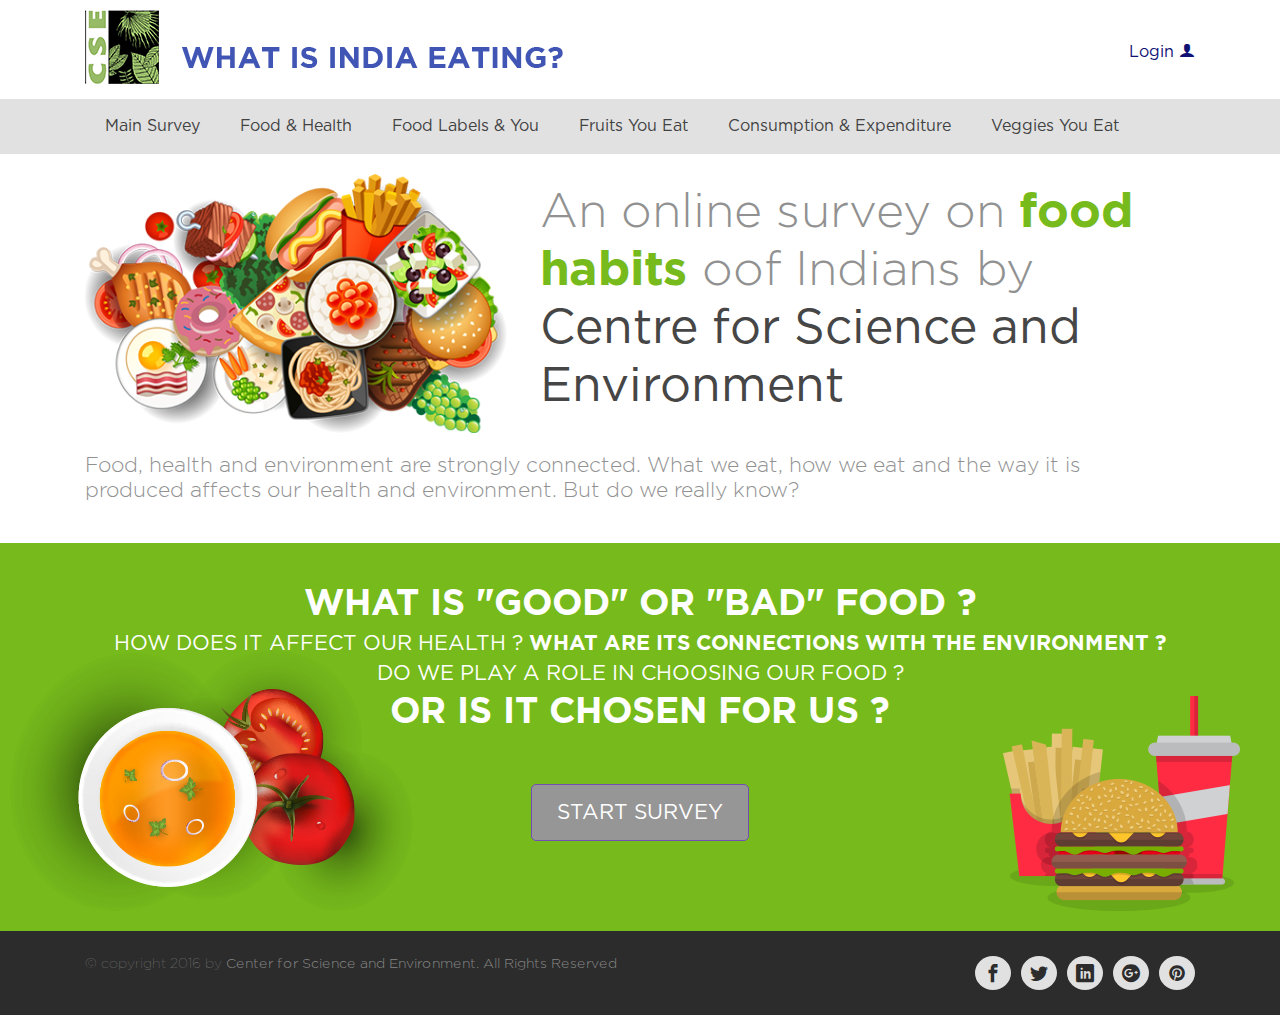
<file: index.html>
<!DOCTYPE html>
<html lang="en">

<head>
    <meta charset="UTF-8">
    <meta name="viewport" content="width=device-width, initial-scale=1.0">
    <meta http-equiv="X-UA-Compatible" content="ie=edge">
    <title>Inder Pal Singh</title>

    <link rel="shortcut icon" href="favicon.ico" type="image/x-icon">
    <link rel="icon" href="favicon.ico" type="image/x-icon">

    <!--Link Icons-->
    <link rel="stylesheet" href="css/iconmoon.css">
    <!--Link Common Css-->
    <link rel="stylesheet" href="css/base.css">
    <!--Link Header and Footers-->
    <link rel="stylesheet" href="css/headerfooter.css">
    <script src="js/headerfooter.js"></script>

    <!--Linking Page Specific CSS-->
    <link rel="stylesheet" href="css/index.css">
</head>

<body>
    <script>
        headerfunc();
    </script>

    <main>
        <section>
            <div class="container">
                <div>
                    <div>
                        <img src="images/banner-img.png">
                    </div>
                    <div>
                        <p class="font-48 gotham-light color-lightgrey">
                            <span>An online survey on</span>
                            <span class="color-green gotham-bold">food habits</span>
                            <span>oof Indians by</span>
                            <span class="gotham-book color-blackshade">Centre for Science and Environment</span>
                        </p>
                    </div>
                </div>
                <div>
                    <p class="font-21 gotham-light color-lightgrey">
                        Food, health and environment are strongly connected. What we eat, how we eat and the way it is
                        produced affects our health and environment. But do we really know?
                    </p>
                </div>
            </div>
        </section>

        <section class="bg-green">
            <img src="images/food-1.png"/>
            <div class="container">
                <div class="color-white">
                    <p class="font-36 gotham-bold">WHAT IS "GOOD" OR "BAD" FOOD ?</p>
                    <p class="font-21 gotham-book">
                        HOW DOES IT AFFECT OUR HEALTH ?
                        <span class="gotham-bold">WHAT ARE ITS CONNECTIONS WITH THE ENVIRONMENT ?</span></p>
                    <p class="font-21 gotham-book">DO WE PLAY A ROLE IN CHOOSING OUR FOOD ?</p>
                    <p class="font-36 gotham-bold">OR IS IT CHOSEN FOR US ?</p>
                    <p><a href="screen1.html" id="survey-btn" class="font-21 gotham-book a-disabled">START SURVEY</a></p>
                </div>
            </div>
            <img src="images/food-2.png"/>
        </section>
    </main>

    <div id="overlay">

    </div>

    <div id="overlaycontent" class="bg-green color-white gotham-book">
        <button id="button-close" class="button-close color-white bg-green gotham-bold">&times;</button>
        <p class="font-48">CSE</p>
        <input id="email" type="text" class="color-white bg-green gotham-book" placeholder="Username"/>
        <input id="password" type="password" class="color-white bg-green gotham-book" placeholder="Password"/>
        <button id="button-login" class="button-login">Login</button>
    </div>


    <script>
        footerfunc();
    </script>

    <script src="https://code.jquery.com/jquery-3.4.1.min.js"
        integrity="sha256-CSXorXvZcTkaix6Yvo6HppcZGetbYMGWSFlBw8HfCJo=" crossorigin="anonymous"></script>

    <script src="js/index.js"></script>
</body>

</html>
</file>
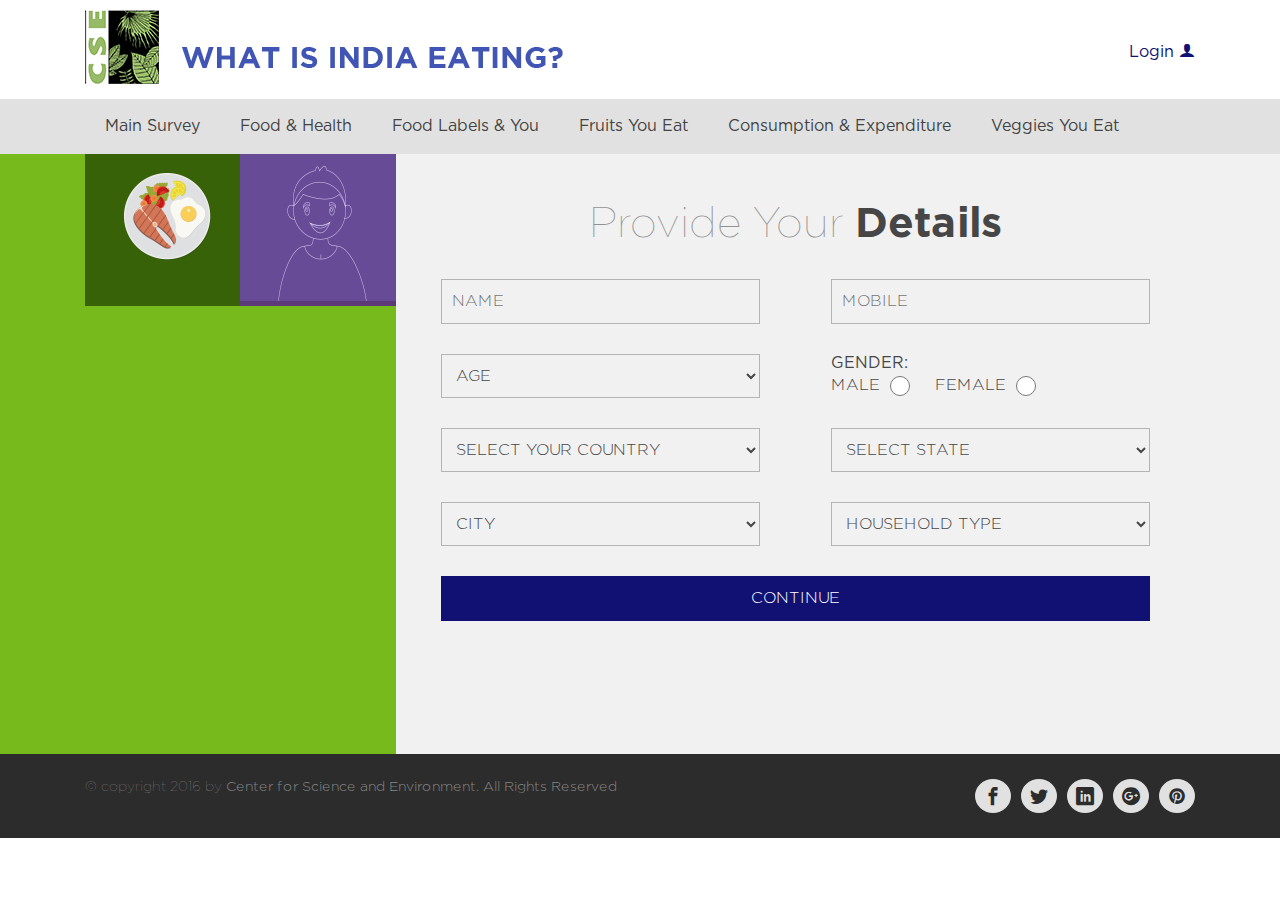
<file: screen1.html>
<!DOCTYPE html>
<html lang="en">

<head>
    <meta charset="UTF-8">
    <meta name="viewport" content="width=device-width, initial-scale=1.0">
    <meta http-equiv="X-UA-Compatible" content="ie=edge">
    <title>Inder Pal Singh</title>

    <link rel="shortcut icon" href="favicon.ico" type="image/x-icon">
    <link rel="icon" href="favicon.ico" type="image/x-icon">

    <!--Link Icons-->
    <link rel="stylesheet" href="css/iconmoon.css">
    <!--Link Common Css-->
    <link rel="stylesheet" href="css/base.css">
    <!--Link Header and Footers-->
    <link rel="stylesheet" href="css/headerfooter.css">
    <script src="js/headerfooter.js"></script>

    <!--Link Specific Css-->
    <link rel="stylesheet" href="css/screen1.css">
</head>

<body>
    <script>
        headerfunc();
    </script>



    <main>
        <div class="bg-overlay">
            <div class="bg-green"></div>
            <div class="bg-f1-grey"></div>
        </div>

        <section class="container">
            <div>
                <div class="bg-green">
                    <div><img src="images/your-diet.png" /></div>
                    <div><img id="gender-img" src="images/male-active.png" /></div>

                </div>
                <div id="formspace" class="bg-f1-grey">
                    <p id="heading" class="gotham-thin font-42 color-lightgrey">Provide Your <span
                            class="gotham-bold color-blackshade">Details</span></p>

                    <div>
                        <input type="text" placeholder="NAME" />
                        <input id="mobile" type="text" placeholder="MOBILE" />
                        <select>
                            <option selected>AGE</option>
                            <option>18</option>
                        </select>
                        <div>
                            <p><span class="gotham-book">GENDER:</span></p>
                            <p>
                                <label for="male"><span class="radio-btn"></span>MALE<input type="radio" name="gender"
                                        value="male" id="male"></label>
                                <label for="female"><span class="radio-btn"></span>FEMALE<input type="radio"
                                        name="gender" value="female" id="female"></label>
                            </p>
                        </div>
                        <select>
                            <option selected>SELECT YOUR COUNTRY</option>
                            <option>INDIA</option>
                        </select>
                        <select>
                            <option selected>SELECT STATE</option>
                            <option>DELHI</option>
                        </select>
                        <select>
                            <option selected>CITY</option>
                            <option>DELHI</option>
                        </select>
                        <select>
                            <option selected>HOUSEHOLD TYPE</option>
                            <option>OWNED</option>
                        </select>

                        <a id="continue-btn">CONTINUE</a>

                    </div>
                </div>
            </div>
        </section>
    </main>



    <script>
        footerfunc();
    </script>

    <script src="https://code.jquery.com/jquery-3.4.1.min.js"
        integrity="sha256-CSXorXvZcTkaix6Yvo6HppcZGetbYMGWSFlBw8HfCJo=" crossorigin="anonymous"></script>
    <script src="js/screen1.js"></script>
</body>

</html>
</file>
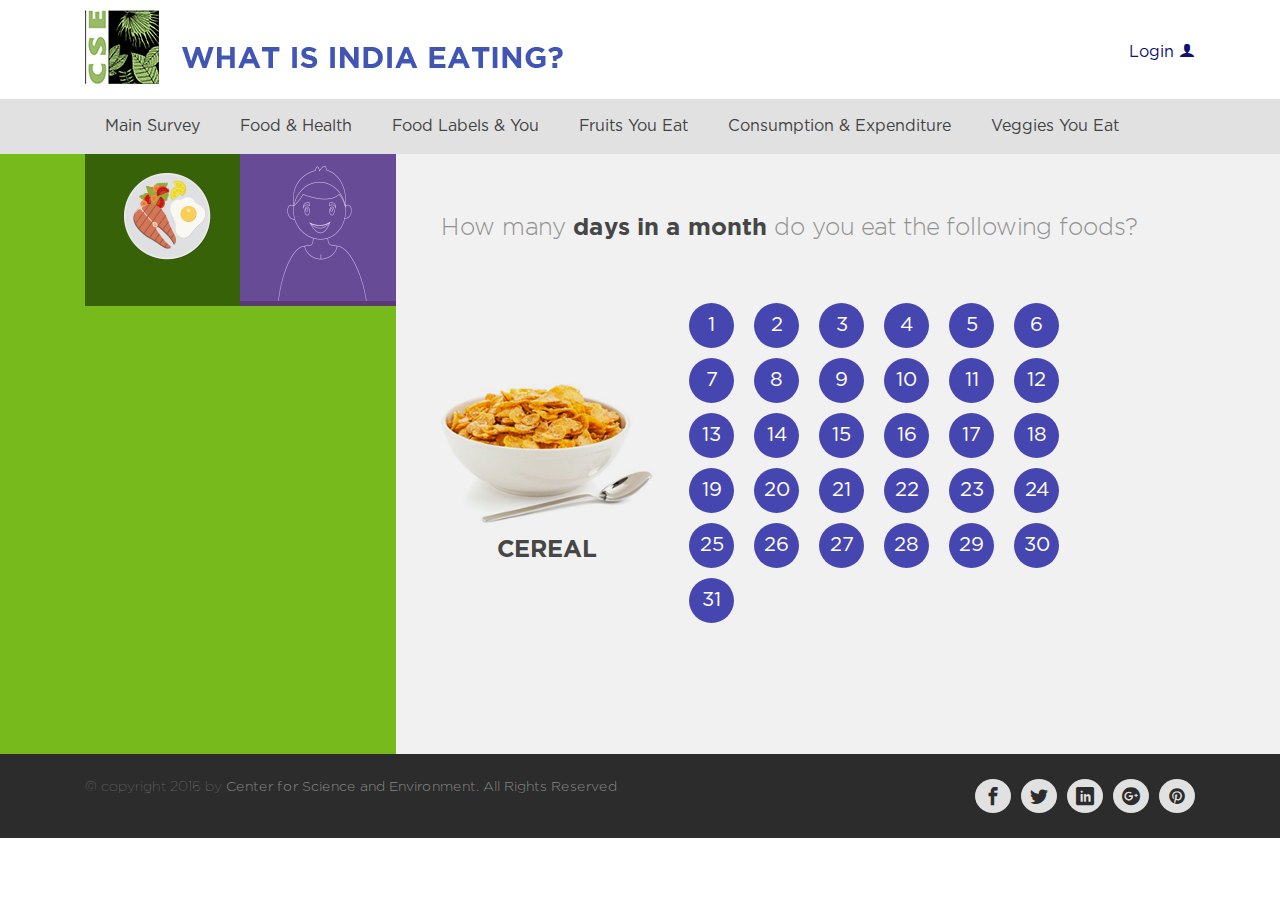
<file: screen2.html>
<!DOCTYPE html>
<html lang="en">

<head>
    <meta charset="UTF-8">
    <meta name="viewport" content="width=device-width, initial-scale=1.0">
    <meta http-equiv="X-UA-Compatible" content="ie=edge">
    <title>Inder Pal Singh</title>

    <link rel="shortcut icon" href="favicon.ico" type="image/x-icon">
    <link rel="icon" href="favicon.ico" type="image/x-icon">

    <!--Link Icons-->
    <link rel="stylesheet" href="css/iconmoon.css">
    <!--Link Common Css-->
    <link rel="stylesheet" href="css/base.css">
    <!--Link Header and Footers-->
    <link rel="stylesheet" href="css/headerfooter.css">
    <script src="js/headerfooter.js"></script>

    <!--Link Specific Css-->
    <link rel="stylesheet" href="css/screen2.css">
</head>

<body>
    <script>
        headerfunc();
    </script>



    <main>
        <div class="bg-overlay">
            <div class="bg-green"></div>
            <div class="bg-f1-grey"></div>
        </div>

        <section class="container">
            <div>
                <div class="bg-green">
                    <div><img src="images/your-diet.png" /></div>
                    <div><img id="gender-img" src="images/male-active.png" /></div>

                </div>
                <div id="formspace" class="bg-f1-grey">
                    <p id="heading" class="gotham-light font-24 color-lightgrey">How many <span
                            class="gotham-bold color-blackshade">days in a month</span> do you eat the following foods?</p>

                    <div>
                        <div>
                            <p><img src="images/cereals.png"/></p>
                            <p class="font-24 gotham-bold color-blackshade">CEREAL</p>
                        </div>
                        <div>
                            <ul>
                                <li class="li-selector">1</li>
                                <li class="li-selector">2</li>
                                <li class="li-selector">3</li>
                                <li class="li-selector">4</li>
                                <li class="li-selector">5</li>
                                <li class="li-selector">6</li>
                                <li class="li-selector">7</li>
                                <li class="li-selector">8</li>
                                <li class="li-selector">9</li>
                                <li class="li-selector">10</li>
                                <li class="li-selector">11</li>
                                <li class="li-selector">12</li>
                                <li class="li-selector">13</li>
                                <li class="li-selector">14</li>
                                <li class="li-selector">15</li>
                                <li class="li-selector">16</li>
                                <li class="li-selector">17</li>
                                <li class="li-selector">18</li>
                                <li class="li-selector">19</li>
                                <li class="li-selector">20</li>
                                <li class="li-selector">21</li>
                                <li class="li-selector">22</li>
                                <li class="li-selector">23</li>
                                <li class="li-selector">24</li>
                                <li class="li-selector">25</li>
                                <li class="li-selector">26</li>
                                <li class="li-selector">27</li>
                                <li class="li-selector">28</li>
                                <li class="li-selector">29</li>
                                <li class="li-selector">30</li>
                                <li class="li-selector">31</li>
                            </ul>
                        </div>
                    </div>
                </div>
            </div>
        </section>
    </main>



    <script>
        footerfunc();
    </script>

    <script src="https://code.jquery.com/jquery-3.4.1.min.js"
        integrity="sha256-CSXorXvZcTkaix6Yvo6HppcZGetbYMGWSFlBw8HfCJo=" crossorigin="anonymous"></script>
    <script src="js/screen2.js"></script>
</body>

</html>
</file>
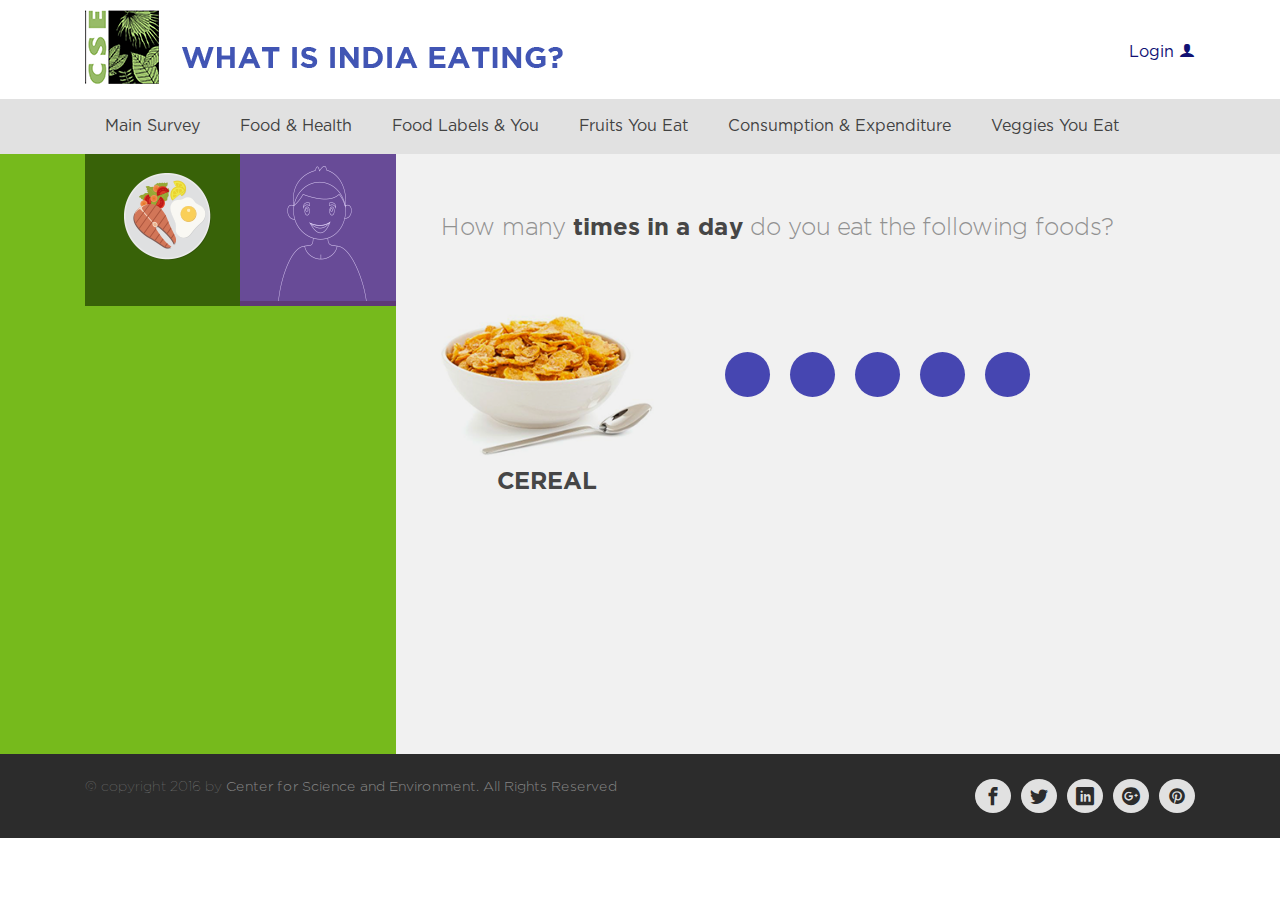
<file: screen3.html>
<!DOCTYPE html>
<html lang="en">

<head>
    <meta charset="UTF-8">
    <meta name="viewport" content="width=device-width, initial-scale=1.0">
    <meta http-equiv="X-UA-Compatible" content="ie=edge">
    <title>Inder Pal Singh</title>

    <link rel="shortcut icon" href="favicon.ico" type="image/x-icon">
    <link rel="icon" href="favicon.ico" type="image/x-icon">

    <!--Link Icons-->
    <link rel="stylesheet" href="css/iconmoon.css">
    <!--Link Common Css-->
    <link rel="stylesheet" href="css/base.css">
    <!--Link Header and Footers-->
    <link rel="stylesheet" href="css/headerfooter.css">
    <script src="js/headerfooter.js"></script>

    <!--Link Specific Css-->
    <link rel="stylesheet" href="css/screen3.css">
</head>

<body>
    <script>
        headerfunc();
    </script>



    <main>
        <div class="bg-overlay">
            <div class="bg-green"></div>
            <div class="bg-f1-grey"></div>
        </div>

        <section class="container">
            <div>
                <div class="bg-green">
                    <div><img src="images/your-diet.png" /></div>
                    <div><img id="gender-img" src="images/male-active.png" /></div>

                </div>
                <div id="formspace" class="bg-f1-grey">
                    <p id="heading" class="gotham-light font-24 color-lightgrey">How many <span
                            class="gotham-bold color-blackshade">times in a day</span> do you eat the following foods?</p>

                    <div>
                        <div>
                            <p><img src="images/cereals.png"/></p>
                            <p class="font-24 gotham-bold color-blackshade">CEREAL</p>
                        </div>
                        <div>
                            <ul>
                                <li class="li-selector"></li>
                                <li class="li-selector"></li>
                                <li class="li-selector"></li>
                                <li class="li-selector"></li>
                                <li class="li-selector"></li>
                            </ul>
                        </div>
                    </div>
                </div>
            </div>
        </section>
    </main>



    <script>
        footerfunc();
    </script>

    <script src="https://code.jquery.com/jquery-3.4.1.min.js"
        integrity="sha256-CSXorXvZcTkaix6Yvo6HppcZGetbYMGWSFlBw8HfCJo=" crossorigin="anonymous"></script>
    <script src="js/screen3.js"></script>
</body>

</html>
</file>
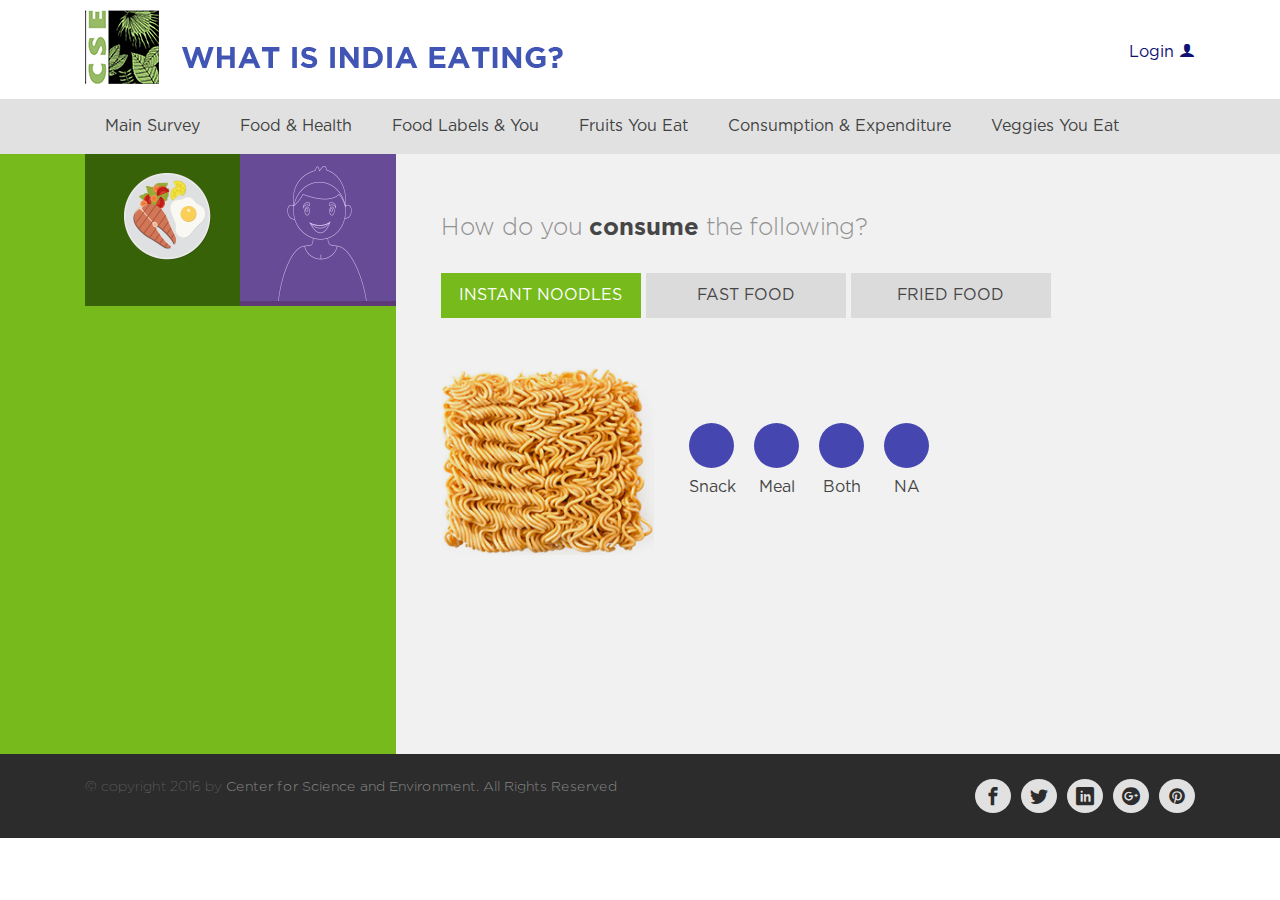
<file: screen4.html>
<!DOCTYPE html>
<html lang="en">

<head>
    <meta charset="UTF-8">
    <meta name="viewport" content="width=device-width, initial-scale=1.0">
    <meta http-equiv="X-UA-Compatible" content="ie=edge">
    <title>Inder Pal Singh</title>

    <link rel="shortcut icon" href="favicon.ico" type="image/x-icon">
    <link rel="icon" href="favicon.ico" type="image/x-icon">

    <!--Link Icons-->
    <link rel="stylesheet" href="css/iconmoon.css">
    <!--Link Common Css-->
    <link rel="stylesheet" href="css/base.css">
    <!--Link Header and Footers-->
    <link rel="stylesheet" href="css/headerfooter.css">
    <script src="js/headerfooter.js"></script>

    <!--Link Specific Css-->
    <link rel="stylesheet" href="css/screen4.css">
</head>

<body>
    <script>
        headerfunc();
    </script>



    <main>
        <div class="bg-overlay">
            <div class="bg-green"></div>
            <div class="bg-f1-grey"></div>
        </div>

        <section class="container">
            <div>
                <div class="bg-green">
                    <div><img src="images/your-diet.png" /></div>
                    <div><img id="gender-img" src="images/male-active.png" /></div>

                </div>
                <div id="formspace" class="bg-f1-grey">
                    <p id="heading" class="gotham-light font-24 color-lightgrey">How do you <span
                            class="gotham-bold color-blackshade">consume</span> the following?</p>

                    <div>
                        <ul>
                            <li id="li-head1" class="li-active">INSTANT NOODLES</li>
                            <li id="li-head2" class="li-color">FAST FOOD</li>
                            <li id="li-head3" class="li-color">FRIED FOOD</li>
                        </ul>
                    </div>

                    <div>
                        <div>
                            <p><img src="images/noodeles.png" /></p>
                        </div>
                        <div>
                            <ul>
                                <li class="li-selector"></li>
                                <li class="li-selector"></li>
                                <li class="li-selector"></li>
                                <li class="li-selector"></li>
                            </ul>
                            <ul>
                                <li>Snack</li>
                                <li>Meal</li>
                                <li>Both</li>
                                <li>NA</li>
                            </ul>
                        </div>
                    </div>
                </div>
            </div>
        </section>
    </main>



    <script>
        footerfunc();
    </script>

    <script src="https://code.jquery.com/jquery-3.4.1.min.js"
        integrity="sha256-CSXorXvZcTkaix6Yvo6HppcZGetbYMGWSFlBw8HfCJo=" crossorigin="anonymous"></script>
    <script src="js/screen4.js"></script>
</body>

</html>
</file>
<file: css/iconmoon.css>
@font-face {
  font-family: 'icomoon';
  src:  url('../fonts/icomoon.eot');
  src:  url('../fonts/icomoon.ttf') format('truetype'),
    url('../fonts/icomoon.woff') format('woff'),
    url('../fonts/icomoon.svg') format('svg');
  font-weight: normal;
  font-style: normal;
}

[class^="icon-"], [class*=" icon-"] {
  /* use !important to prevent issues with browser extensions that change fonts */
  font-family: 'icomoon' !important;
  speak: none;
  font-style: normal;
  font-weight: normal;
  font-variant: normal;
  text-transform: none;
  line-height: 1.5;

  /* Better Font Rendering =========== */
  -webkit-font-smoothing: antialiased;
  -moz-osx-font-smoothing: grayscale;
}

.icon-user:before {
  content: "\e971";
}
.icon-google-plus3:before {
  content: "\ea8d";
}
.icon-facebook:before {
  content: "\ea90";
}
.icon-twitter:before {
  content: "\ea96";
}
.icon-linkedin:before {
  content: "\eac9";
}
.icon-pinterest:before {
  content: "\ead1";
}
</file>
<file: css/base.css>
*{
    padding: 0;
    margin: 0;
    box-sizing: border-box;
    text-decoration: none;
    list-style: none;
}

html{
  font-size: 10px;
}

body{
  width: 100%;
}

@font-face {
    font-family: 'Gotham_Bold';
    src: url("../fonts/Gotham-Bold.eot");
    src: url("../fonts/Gotham-Bold.woff2") format("woff2"), url("../fonts/Gotham-Bold.woff") format("woff"), url("../fonts/Gotham-Bold.ttf") format("truetype"), url("../fonts/Gotham-Bold.svg") format("svg");
  }
  
  @font-face {
    font-family: 'Gotham_Light';
    src: url("../fonts/Gotham-Light.eot");
    src: url("../fonts/Gotham-Light.woff2") format("woff2"), url("../fonts/Gotham-Light.woff") format("woff"), url("../fonts/Gotham-Light.ttf") format("truetype"), url("../fonts/Gotham-Light.svg") format("svg");
  }
  
  @font-face {
    font-family: 'Gotham_Book';
    src: url("../fonts/gotham-book.eot");
    src: url("../fonts/gotham-book.woff") format("woff"), url("../fonts/gotham-book.ttf") format("truetype"), url("../fonts/gotham-book.svg") format("svg");
  }
  
  @font-face {
    font-family: 'Gotham_Thin';
    src: url("../fonts/hinted-Gotham-Thin.eot");
    src: url("../fonts/hinted-Gotham-Thin.woff2") format("woff2"), url("../fonts/hinted-Gotham-Thin.woff") format("woff"), url("../fonts/hinted-Gotham-Thin.ttf") format("truetype"), url("../fonts/hinted-Gotham-Thin.svg") format("svg");
  }
  
  .container{
    width: 1140px;
    padding: 0 15px;
    margin: 0 auto;
  }

.font-48{
  font-size: 4.8rem;
}


.font-42{
  font-size: 4.2rem;
}

.font-21{
  font-size: 2.1rem;
}

.font-24{
  font-size: 2.4rem;
}

.font-36{
  font-size: 3.6rem;
}

.font-30{
  font-size: 3.0rem;
}

.color-white{
  color: white;
}

.color-black{
  color: black;
}

.color-blackshade{
  color: rgb(70,70,70);
}

.color-lightgrey{
  color: rgb(145,145,145);
}

.color-green{
  color: rgb(118,186,28);
}

.color-blue{
  color: #111174;
}

.bg-green{
  background-color: rgb(118,186,28);
}

.bg-f1-grey{
  background-color: #f1f1f1;
}

.bg-white{
  color: white;
}

.gotham-bold{
  font-family: 'Gotham_Bold',sans-serif;
}

.gotham-light{
  font-family: 'Gotham_Light',sans-serif;
}

.gotham-book{
  font-family: 'Gotham_Book',sans-serif;
}

.gotham-thin{
  font-family: 'Gotham_Thin',sans-serif;
}

.bg-overlay{
  position: absolute;
  width: 100%;
  font-size: 0;
  z-index: -100;
}

.bg-overlay>div{
  height: 60rem;
  display: inline-block;
}
.bg-overlay>div:first-child{
  width: 30%;
}

.bg-overlay>div:last-child{
  width: 70%;
}
</file>
<file: css/headerfooter.css>
header div div div {
  padding: 1rem 0;
  display: -webkit-box;
  display: -ms-flexbox;
  display: flex;
  -webkit-box-pack: justify;
      -ms-flex-pack: justify;
          justify-content: space-between;
  -webkit-box-align: center;
      -ms-flex-align: center;
          align-items: center;
}

header div div div a {
  font-family: 'Gotham_Book', sans-serif;
  font-size: 1.6rem;
  -ms-flex-item-align: center;
      -ms-grid-row-align: center;
      align-self: center;
  color: #111174;
}

header nav {
  background-color: #E1E1E1;
}

header nav div ul {
  font-size: 0;
  display: -webkit-box;
  display: -ms-flexbox;
  display: flex;
  -webkit-box-pack: start;
      -ms-flex-pack: start;
          justify-content: flex-start;
  -webkit-box-align: center;
      -ms-flex-align: center;
          align-items: center;
}

header nav div ul li a {
  display: block;
  padding: 1.8rem 2rem;
  font-family: 'Gotham_Book', sans-serif;
  font-size: 1.6rem;
  color: #424242;
}

header nav div ul li a:hover {
  background-color: green;
  color: white;
}

footer {
  background-color: #2C2C2C;
}

footer div div {
  padding: 2.5rem 0;
  font-size: 1.4rem;
  color: #868686;
  display: -webkit-box;
  display: -ms-flexbox;
  display: flex;
  -webkit-box-pack: justify;
      -ms-flex-pack: justify;
          justify-content: space-between;
}

footer div div p {
  font-family: 'Gotham_Light', sans-serif;
}

footer div div p span {
  font-family: 'Gotham_Thin', sans-serif;
}

footer div div ul {
  display: -webkit-box;
  display: -ms-flexbox;
  display: flex;
  -webkit-box-pack: start;
      -ms-flex-pack: start;
          justify-content: flex-start;
  -webkit-box-align: center;
      -ms-flex-align: center;
          align-items: center;
}

footer div div ul li a {
  padding: 0.35rem 0.9rem;
  margin-left: 1rem;
  border-radius: 50%;
  display: inline-block;
  background-color: #E1E1E1;
  color: #2C2C2C;
  font-size: 1.8rem;
}
/*# sourceMappingURL=headerfooter.css.map */
</file>
<file: css/index.css>
main section:first-child {
  padding: 2rem 0 4rem 0;
}

main section:first-child div div:first-child {
  display: -webkit-box;
  display: -ms-flexbox;
  display: flex;
  -webkit-box-pack: justify;
      -ms-flex-pack: justify;
          justify-content: space-between;
  -webkit-box-align: stretch;
      -ms-flex-align: stretch;
          align-items: stretch;
}

main section:first-child div div:first-child div:first-child {
  -ms-flex-preferred-size: 38%;
      flex-basis: 38%;
}

main section:first-child div div:first-child div:first-child img {
  width: auto;
  max-width: 100%;
}

main section:first-child div div:first-child div:last-child {
  -ms-flex-preferred-size: 59%;
      flex-basis: 59%;
  padding-top: 1rem;
}

main section:first-child div div:last-child {
  padding-top: 2rem;
}

main section:first-child div div:last-child p {
  width: 95%;
}

main section:last-child {
  padding: 4rem 0 2rem 0;
  position: relative;
}

main section:last-child img {
  position: absolute;
  bottom: 2rem;
  width: auto;
}

main section:last-child img:first-child {
  left: 1rem;
  max-width: 40%;
}

main section:last-child div div {
  text-align: center;
}

main section:last-child div div p {
  margin-bottom: 0.5rem;
}

main section:last-child div div p:last-child {
  margin: 5rem 0 7rem 0;
}

main section:last-child div div p:last-child a {
  display: inline-block;
  padding: 1.5rem 2.5rem;
  border-radius: 5px;
  border: 0.5px solid #7350b4;
}

main section:last-child img:last-child {
  right: 4rem;
  max-width: 20%;
}

#overlay{
  background-color: rgba(0, 0, 0, 0.7);
  position: absolute;
  width: 100%;
  height: 100%;
  top: 0;
  left: 0;
  display: none;
}


#overlaycontent {
  width: 50rem;
  padding: 2rem 4rem;
  position: absolute;
  display: none;
  top: 50%;
  left: 50%;
  border-radius: 5%;
  -webkit-transform: translate(-50%, -50%);
          transform: translate(-50%, -50%);
}

#overlaycontent p {
  text-align: center;
  margin: 4rem 0;
}

#overlaycontent input {
  outline: 0;
  width: 100%;
  border: none;
  border-bottom: 2px solid white;
  margin-bottom: 2rem;
  font-size: 1.4rem;
  padding: 0.7rem;
}

#overlaycontent ::-webkit-input-placeholder {
  color: white;
  opacity: 1;
}

#overlaycontent :-ms-input-placeholder {
  color: white;
  opacity: 1;
}

#overlaycontent ::-ms-input-placeholder {
  color: white;
  opacity: 1;
}

#overlaycontent ::placeholder {
  color: white;
  opacity: 1;
}

#overlaycontent :-ms-input-placeholder {
  color: white;
}

#overlaycontent ::-ms-input-placeholder {
  color: white;
}

#overlaycontent .button-close, #overlaycontent .button-close:active {
  border: none;
  font-size: 3rem;
  vertical-align: middle;
  float: right;
  top: 0;
  outline: 0;
  cursor: pointer;
  -webkit-transition: all 0.3s ease-out;
  transition: all 0.3s ease-out;
}

#overlaycontent .button-close:hover {
  -webkit-transform: scale(1.5);
          transform: scale(1.5);
}

#overlaycontent .button-login {
  color: #111174;
  background-color: white;
  border: none;
  height: 3rem;
  line-height: 3rem;
  font-size: 1.6rem;
  vertical-align: middle;
  text-align: center;
  border-radius: 15px;
  width: 9rem;
  margin-bottom: 1rem;
  cursor: pointer;
}

#overlaycontent .button-login:hover {
  color: white;
  background-color: #111174;
}

.a-disabled {
  pointer-events: none;
  background-color: #969696;
  color: white;
}

.a-enabled {
  cursor: pointer;
  background-color: #111174;
  color: white;
}

.a-enabled:hover {
  color: #111174;
  background-color: white;
}
/*# sourceMappingURL=index.css.map */
</file>
<file: css/screen1.css>
main section div {
  display: block;
  overflow: hidden;
}

main section div div:first-child {
  float: left;
  height: 60rem;
  width: 28%;
}

main section div div:first-child div {
  display: inline-block;
  width: 50%;
  overflow: hidden;
}

main section div div:last-child {
  float: right;
  height: 60rem;
  width: 72%;
}

#formspace {
  -webkit-box-shadow: border-box;
          box-shadow: border-box;
  padding: 4.5rem;
}

#formspace #heading {
  text-align: center;
  margin-bottom: 3rem;
}

#formspace div {
  display: -webkit-box;
  display: -ms-flexbox;
  display: flex;
  width: 100%;
  height: auto;
  -webkit-box-pack: justify;
      -ms-flex-pack: justify;
          justify-content: space-between;
  -ms-flex-wrap: wrap;
      flex-wrap: wrap;
}

#formspace div input, #formspace div select {
  padding: 1.2rem 1rem;
  border: 1px solid #b4b4b4;
}

#formspace div input, #formspace div select, #formspace div div {
  -ms-flex-preferred-size: 45%;
      flex-basis: 45%;
  background-color: #f1f1f1;
  font-family: 'Gotham_Light',sans-serif;
  font-size: 1.6rem;
  outline: 0;
  color: #464646;
  margin-bottom: 3rem;
}

#formspace div input p, #formspace div select p, #formspace div div p {
  width: 100%;
}

#formspace div input p label, #formspace div select p label, #formspace div div p label {
  margin-top: 1rem;
  margin-right: 2rem;
  padding-right: 3rem;
  position: relative;
}

#formspace div input p label input[type=radio], #formspace div select p label input[type=radio], #formspace div div p label input[type=radio] {
  opacity: 1;
  margin-bottom: 0;
  position: absolute;
  right: 0;
  width: 2rem;
  line-height: 2rem;
  height: 2rem;
  background-color: #464646;
}

#formspace div input p input[type=radio], #formspace div select p input[type=radio], #formspace div div p input[type=radio] {
  width: 2rem;
  line-height: 2rem;
  height: 2rem;
  background-color: #464646;
}

#formspace div a {
  -ms-flex-preferred-size: 100%;
      flex-basis: 100%;
  background-color: #111174;
  color: white;
  font-family: 'Gotham_Light',sans-serif;
  border: 1px solid #111174;
  font-size: 1.6rem;
  text-align: center;
  padding: 1.2rem;
}

#formspace div a:hover {
  background-color: white;
  color: #111174;
}
/*# sourceMappingURL=screen1.css.map */
</file>
<file: css/screen2.css>
main section div {
  display: block;
  overflow: hidden;
}

main section div div:first-child {
  float: left;
  height: 60rem;
  width: 28%;
}

main section div div:first-child div {
  display: inline-block;
  width: 50%;
  overflow: hidden;
}

main section div div:last-child {
  float: right;
  height: 60rem;
  width: 72%;
}

#formspace {
  -webkit-box-shadow: border-box;
          box-shadow: border-box;
  padding: 6rem 4.5rem 4.5rem 4.5rem;
}

#formspace #heading {
  margin-bottom: 6rem;
}

#formspace div {
  display: -webkit-box;
  display: -ms-flexbox;
  display: flex;
  width: 100%;
  -webkit-box-pack: justify;
      -ms-flex-pack: justify;
          justify-content: space-between;
  -webkit-box-align: center;
      -ms-flex-align: center;
          align-items: center;
  height: auto;
}

#formspace div div:first-child {
  -ms-flex-preferred-size: 30%;
      flex-basis: 30%;
  display: block;
}

#formspace div div:first-child p {
  width: 100%;
  text-align: center;
}

#formspace div div:first-child p img {
  width: auto;
  max-width: 100%;
  margin-bottom: 0.5rem;
}

#formspace div div:last-child {
  -ms-flex-preferred-size: 65%;
      flex-basis: 65%;
  display: block;
  padding-right: 6rem;
}

#formspace div div:last-child ul {
  display: -webkit-box;
  display: -ms-flexbox;
  display: flex;
  -webkit-box-pack: start;
      -ms-flex-pack: start;
          justify-content: flex-start;
  -ms-flex-wrap: wrap;
      flex-wrap: wrap;
}

#formspace div div:last-child ul li {
  text-align: center;
  background-color: #4646b1;
  color: white;
  font-size: 2rem;
  font-family: 'Gotham_Book', sans-serif;
  line-height: 4.5rem;
  vertical-align: middle;
  height: 4.5rem;
  width: 4.5rem;
  border-radius: 50%;
  margin-right: 2rem;
  margin-bottom: 1rem;
}
/*# sourceMappingURL=screen2.css.map */
</file>
<file: css/screen3.css>
main section div {
  display: block;
  overflow: hidden;
}

main section div div:first-child {
  float: left;
  height: 60rem;
  width: 28%;
}

main section div div:first-child div {
  display: inline-block;
  width: 50%;
  overflow: hidden;
}

main section div div:last-child {
  float: right;
  height: 60rem;
  width: 72%;
}

#formspace {
  -webkit-box-shadow: border-box;
          box-shadow: border-box;
  padding: 6rem 4.5rem 4.5rem 4.5rem;
}

#formspace #heading {
  margin-bottom: 6rem;
}

#formspace div {
  display: -webkit-box;
  display: -ms-flexbox;
  display: flex;
  width: 100%;
  -webkit-box-pack: justify;
      -ms-flex-pack: justify;
          justify-content: space-between;
  -webkit-box-align: center;
      -ms-flex-align: center;
          align-items: center;
  height: auto;
}

#formspace div div:first-child {
  -ms-flex-preferred-size: 30%;
      flex-basis: 30%;
  display: block;
}

#formspace div div:first-child p {
  width: 100%;
  text-align: center;
}

#formspace div div:first-child p img {
  width: auto;
  max-width: 100%;
  margin-bottom: 0.5rem;
}

#formspace div div:last-child {
  -ms-flex-preferred-size: 60%;
      flex-basis: 60%;
  display: block;
  padding-right: 6rem;
}

#formspace div div:last-child ul {
  display: -webkit-box;
  display: -ms-flexbox;
  display: flex;
  -webkit-box-pack: start;
      -ms-flex-pack: start;
          justify-content: flex-start;
  -ms-flex-wrap: wrap;
      flex-wrap: wrap;
}

#formspace div div:last-child ul li {
  text-align: center;
  background-color: #4646b1;
  color: white;
  font-size: 2rem;
  font-family: 'Gotham_Book', sans-serif;
  line-height: 4.5rem;
  vertical-align: middle;
  height: 4.5rem;
  width: 4.5rem;
  border-radius: 50%;
  margin-right: 2rem;
  margin-bottom: 5rem;
}
/*# sourceMappingURL=screen3.css.map */
</file>
<file: css/screen4.css>
main section div {
  display: block;
  overflow: hidden;
}

main section div div:first-child {
  float: left;
  height: 60rem;
  width: 28%;
}

main section div div:first-child div {
  display: inline-block;
  width: 50%;
  overflow: hidden;
}

main section div div:last-child {
  float: right;
  height: 60rem;
  width: 72%;
}

#formspace {
  -webkit-box-shadow: border-box;
          box-shadow: border-box;
  padding: 6rem 4.5rem 4.5rem 4.5rem;
}

#formspace #heading {
  margin-bottom: 3rem;
}

#formspace div:nth-last-child(2) {
  display: block;
  height: auto;
  width: 100%;
}

#formspace div:nth-last-child(2) ul {
  display: -webkit-box;
  display: -ms-flexbox;
  display: flex;
  -webkit-box-pack: start;
      -ms-flex-pack: start;
          justify-content: flex-start;
  -webkit-box-align: center;
      -ms-flex-align: center;
          align-items: center;
}

#formspace div:nth-last-child(2) ul li {
  text-align: center;
  font-size: 1.6rem;
  font-family: 'Gotham_Book', sans-serif;
  line-height: 4.5rem;
  vertical-align: middle;
  height: 4.5rem;
  width: 20rem;
  margin-right: 0.5rem;
  margin-bottom: 5rem;
}

#formspace div:last-child {
  display: -webkit-box;
  display: -ms-flexbox;
  display: flex;
  width: 100%;
  -webkit-box-pack: justify;
      -ms-flex-pack: justify;
          justify-content: space-between;
  -webkit-box-align: center;
      -ms-flex-align: center;
          align-items: center;
  height: auto;
}

#formspace div:last-child div:first-child {
  -ms-flex-preferred-size: 30%;
      flex-basis: 30%;
  display: block;
}

#formspace div:last-child div:first-child p {
  width: 100%;
  text-align: center;
}

#formspace div:last-child div:first-child p img {
  width: auto;
  max-width: 100%;
  margin-bottom: 0.5rem;
}

#formspace div:last-child div:last-child {
  -ms-flex-preferred-size: 65%;
      flex-basis: 65%;
  display: block;
  padding-right: 6rem;
}

#formspace div:last-child div:last-child ul:first-child {
  display: -webkit-box;
  display: -ms-flexbox;
  display: flex;
  -webkit-box-pack: start;
      -ms-flex-pack: start;
          justify-content: flex-start;
  -ms-flex-wrap: wrap;
      flex-wrap: wrap;
}

#formspace div:last-child div:last-child ul:first-child li {
  text-align: center;
  background-color: #4646b1;
  color: white;
  font-size: 2rem;
  font-family: 'Gotham_Book', sans-serif;
  line-height: 4.5rem;
  vertical-align: middle;
  height: 4.5rem;
  width: 4.5rem;
  border-radius: 50%;
  margin-right: 2rem;
  margin-bottom: 1rem;
}

#formspace div:last-child div:last-child ul:last-child {
  display: -webkit-box;
  display: -ms-flexbox;
  display: flex;
  -webkit-box-pack: start;
      -ms-flex-pack: start;
          justify-content: flex-start;
  -ms-flex-wrap: wrap;
      flex-wrap: wrap;
}

#formspace div:last-child div:last-child ul:last-child li {
  text-align: center;
  font-size: 1.6rem;
  color: #464646;
  font-family: 'Gotham_Book', sans-serif;
  width: 4.5rem;
  margin-right: 2rem;
  margin-bottom: 1rem;
}

.li-color {
  background-color: #dbdbdb;
  color: #464646;
}

.li-active {
  color: white;
  background-color: #76ba1c;
}
/*# sourceMappingURL=screen4.css.map */
</file>
